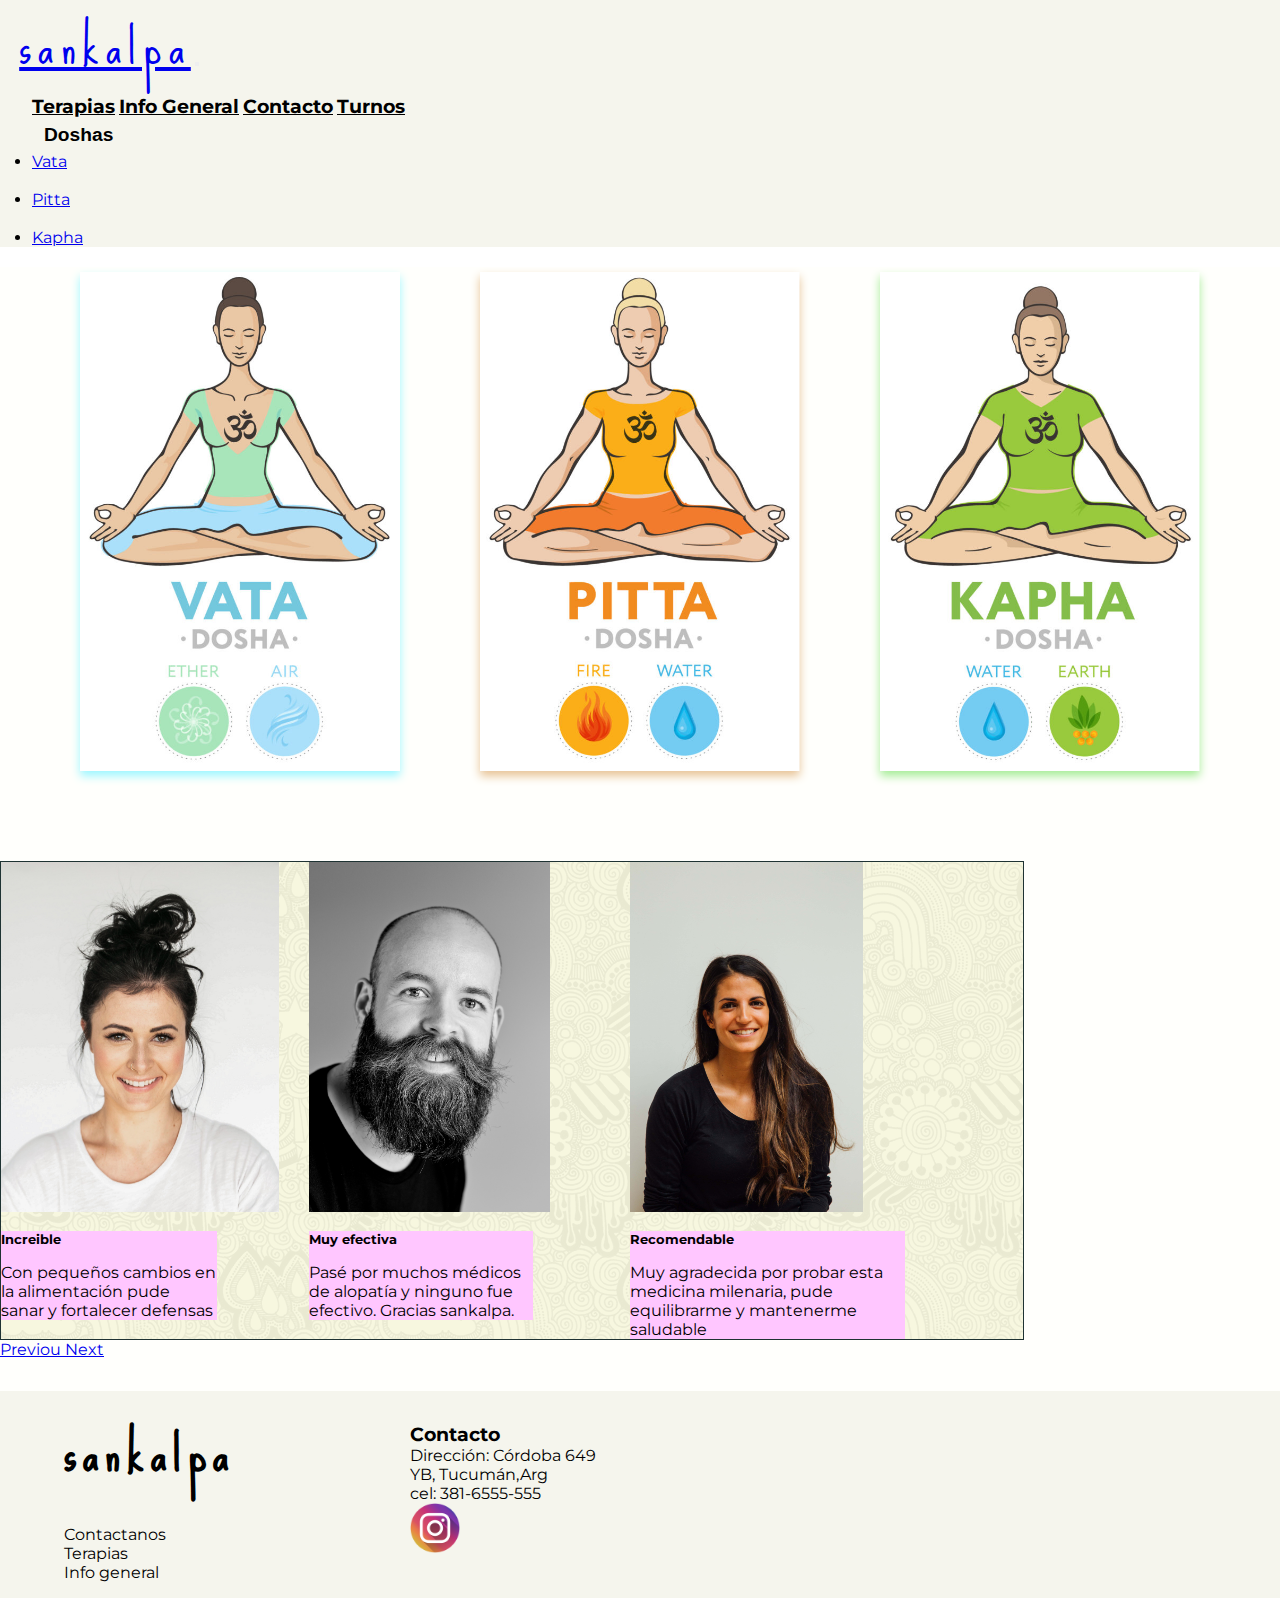
<file: index.html>
<!DOCTYPE html>
<html lang="es">

<head>
  <meta charset="UTF-8">
  <meta http-equiv="X-UA-Compatible" content="IE=edge">
  <meta name="viewport" content="width=device-width, initial-scale=1.0">
  <link href="https://cdn.jsdelivr.net/npm/bootstrap@5.1.3/dist/css/bootstrap.min.css" rel="stylesheet"
    integrity="sha384-1BmE4kWBq78iYhFldvKuhfTAU6auU8tT94WrHftjDbrCEXSU1oBoqyl2QvZ6jIW3" crossorigin="anonymous">
  <link rel="stylesheet" href="css/styles.css">
  <meta name="keywords" content="sankalpa, ayurveda, india, medicina, natural, dieta, yoga, meditacion">

  <title>sankalpa</title>
</head>

<body>

  <header>
    <nav class="navbar navbar-expand-lg navbar-light">
      <div class="container-fluid">
        <a class="navbar-brand" href="index.html">sankalpa</a>
        <button class="navbar-toggler" type="button" data-bs-toggle="collapse" data-bs-target="#navbarNavAltMarkup"
          aria-controls="navbarNavAltMarkup" aria-expanded="false" aria-label="Toggle navigation">
          <span class="navbar-toggler-icon"></span>
        </button>
        <div class="collapse navbar-collapse show" id="navbarNavAltMarkup">
          <div class="navbar-nav">
            <a class="nav-link" href="pages/terapias.html">terapias</a>
            <a class="nav-link" href="pages/info.html">info general</a>
            <a class="nav-link" href="pages/contacto.html">contacto</a>
            <a class="nav-link" href="pages/turnos.html">turnos</a>

            <div class="btn-group dropend">
              <button type="button" class="btn1 dropdown-toggle" data-bs-toggle="dropdown" aria-expanded="false">
                Doshas
              </button>
              <ul class="dropdown-menu">
                <li><a class="dropdown-item" href="pages/vata.html">Vata</a></li>
                <li><a class="dropdown-item" href="pages/pitta.html">Pitta</a></li>
                <li><a class="dropdown-item" href="pages/kapha.html">Kapha</a></li>
              </ul>
            </div>
          </div>
        </div>
      </div>
    </nav>
  </header>

  <main>
    <section class="container-fluid">
      <div class="row doshas">
        <div class="item d-vata"><a href="pages/vata.html"><img src="imagenes/vata.png" alt="imagen dosha vata"
              class="pict"></a>
        </div>
        <div class="item d-pitta"><a href="pages/pitta.html"><img src="imagenes/pitta.png" alt="imagen dosha pitta"
              class="pict"></a>
        </div>
        <div class="item d-kapha"><a href="pages/kapha.html"><img src="imagenes/kapha.png" alt="imagen dosha kapha"
              class="pict"></a>
        </div>
      </div>
    </section>

    <!-- inicio carousel-->
    <section class="container-fluid w-car">
      <div class="row">
        <div id="carouselWithCaptions" class="carousel slide" data-bs-ride="carousel">
          <ol class="carousel-indicators">
            <li data-bs-target="#carouselWithCaptions" data-bs-slide-to="0" class="active"></li>
            <li data-bs-target="#carouselWithCaptions" data-bs-slide-to="1"></li>
            <li data-bs-target="#carouselWithCaptions" data-bs-slide-to="2"></li>
          </ol>
          <div class="carousel-inner">
            <div class="carousel-item active">
              <img src="imagenes/coment1.jpg" class="d-block w-100" alt="comentario consulta ayurveda 1">
              <div class="carousel-caption d-none d-sm-block">
                <h5>Increible</h5>
                <p>Con pequeños cambios en la alimentación pude sanar y fortalecer defensas</p>
              </div>
            </div>
            <div class="carousel-item">
              <img src="imagenes/coment2.jpg" class="d-block w-100" alt="comentario consulta ayurveda 2">
              <div class="carousel-caption d-none d-sm-block">
                <h5>Muy efectiva</h5>
                <p>Pasé por muchos médicos de alopatía y ninguno fue efectivo. Gracias sankalpa.</p>
              </div>
            </div>
            <div class="carousel-item">
              <img src="imagenes/coment3.jpg" class="d-block w-100" alt="comentario consulta ayurveda 3">
              <div class="carousel-caption d-none d-sm-block">
                <h5>Recomendable</h5>
                <p>Muy agradecida por probar esta medicina milenaria, pude equilibrarme y mantenerme saludable</p>
              </div>
            </div>
          </div>
          <a class="carousel-control-prev" href="#carouselWithCaptions" role="button" data-bs-slide="prev">
            <span class="carousel-control-prev-icon" aria-hidden="true"></span>
            <span class="visually-hidden">Previou</span>
          </a>
          <a class="carousel-control-next" href="#carouselWithCaptions" role="button" data-bs-slide="next">
            <span class="carousel-control-next-icon" aria-hidden="true"></span>
            <span class="visually-hidden">Next</span>
          </a>
        </div>
      </div>
    </section>



    <!-- inicio footer -->
    <footer class="footer">
      <div class="linkfooter">
        <h2>sankalpa</h2>
        <div class="linkcontact">
          <a href="pages/contacto.html">Contactanos</a>
          <a href="pages/terapias.html">Terapias</a>
          <a href="pages/info.html">Info general</a>
        </div>
      </div>

      <div class="direccion">
        <h3>Contacto</h3>
        <p>Dirección: Córdoba 649 <br> YB, Tucumán,Arg<br>cel: 381-6555-555</p>
        <img src="iconos/instagram.png" alt="instagram sankalpa">
      </div>

      <div class="mapa">
        <iframe
          src="https://www.google.com/maps/embed?pb=!1m18!1m12!1m3!1d3560.4214591188725!2d-65.27855717823603!3d-26.826544188043652!2m3!1f0!2f0!3f0!3m2!1i1024!2i768!4f13.1!3m3!1m2!1s0x94225ccfaac2c36b%3A0xe901e3282a863e50!2sC%C3%B3rdoba%20649%2C%20Yerba%20Buena%2C%20Tucum%C3%A1n!5e0!3m2!1ses-419!2sar!4v1642307703080!5m2!1ses-419!2sar"
          width="80%" height="150" style="border:0;" allowfullscreen="" loading="lazy"></iframe>
      </div>
    </footer>
    <!-- fin footer -->

    <script src="https://cdn.jsdelivr.net/npm/@popperjs/core@2.10.2/dist/umd/popper.min.js"
      integrity="sha384-7+zCNj/IqJ95wo16oMtfsKbZ9ccEh31eOz1HGyDuCQ6wgnyJNSYdrPa03rtR1zdB" crossorigin="anonymous">
    </script>
    <script src="https://cdn.jsdelivr.net/npm/bootstrap@5.1.3/dist/js/bootstrap.min.js"
      integrity="sha384-QJHtvGhmr9XOIpI6YVutG+2QOK9T+ZnN4kzFN1RtK3zEFEIsxhlmWl5/YESvpZ13" crossorigin="anonymous">
    </script>

    <script src="js/main.js"></script>

</body>

</html>
</file>
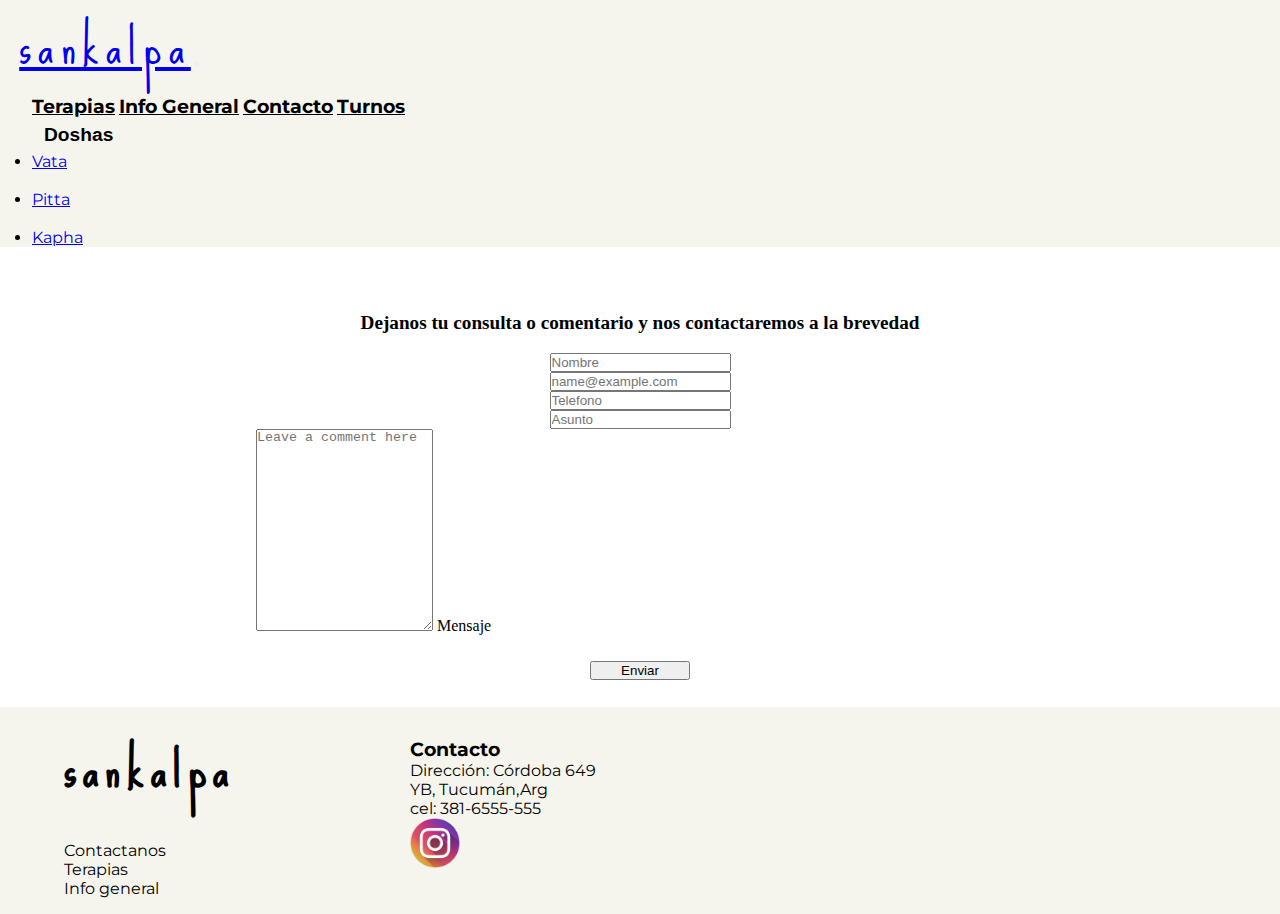
<file: pages/contacto.html>
<!DOCTYPE html>
<html lang="es">

<head>
  <meta charset="UTF-8">
  <meta http-equiv="X-UA-Compatible" content="IE=edge">
  <meta name="viewport" content="width=device-width, initial-scale=1.0">
  <link href="https://cdn.jsdelivr.net/npm/bootstrap@5.1.3/dist/css/bootstrap.min.css" rel="stylesheet"
    integrity="sha384-1BmE4kWBq78iYhFldvKuhfTAU6auU8tT94WrHftjDbrCEXSU1oBoqyl2QvZ6jIW3" crossorigin="anonymous">
  <link rel="stylesheet" href="../css/styles.css">
  <meta name="keywords" content="sankalpa, ayurveda, india, medicina, natural, dieta, yoga, meditacion">
  <title>Contactos</title>
</head>

<body>

  <header>
    <nav class="navbar navbar-expand-lg navbar-light">
      <div class="container-fluid">
        <a class="navbar-brand" href="../index.html">sankalpa</a>
        <button class="navbar-toggler" type="button" data-bs-toggle="collapse" data-bs-target="#navbarNavAltMarkup"
          aria-controls="navbarNavAltMarkup" aria-expanded="false" aria-label="Toggle navigation">
          <span class="navbar-toggler-icon"></span>
        </button>
        <div class="collapse navbar-collapse show" id="navbarNavAltMarkup">
          <div class="navbar-nav">
            <a class="nav-link" href="../pages/terapias.html">terapias</a>
            <a class="nav-link" href="../pages/info.html">info general</a>
            <a class="nav-link" href="../pages/contacto.html">contacto</a>
            <a class="nav-link" href="../pages/turnos.html">turnos</a>
            <div class="btn-group dropend">
              <button type="button" class="btn1 dropdown-toggle" data-bs-toggle="dropdown" aria-expanded="false">
                Doshas
              </button>
              <ul class="dropdown-menu">
                <li><a class="dropdown-item" href="../pages/vata.html">Vata</a></li>
                <li><a class="dropdown-item" href="../pages/pitta.html">Pitta</a></li>
                <li><a class="dropdown-item" href="../pages/kapha.html">Kapha</a></li>
              </ul>
            </div>
          </div>
        </div>
      </div>
    </nav>
  </header>

  <!-- header fin -->

  <section class="contacto--">
    <p class="textocont">Dejanos tu consulta o comentario y nos contactaremos a la brevedad</p>

    <input type="text" class="form-control" placeholder="Nombre">
    <label for="formControlInput" class="form-label"></label>

    <input type="email" class="form-control" id="formControlInput" placeholder="name@example.com">
    <label for="formControlInput" class="form-label"></label>

    <input type="number" class="form-control" placeholder="Telefono">
    <label for="formControlInput" class="form-label"></label>

    <input type="text" class="form-control" placeholder="Asunto">
    <label for="formControlInput" class="form-label"></label>

    <div class="form-floating">
      <textarea class="form-control" placeholder="Leave a comment here" id="floatingTextarea"></textarea>
      <label for="floatingTextarea">Mensaje</label>
    </div>

    <button type="button" class="btn btn-success btnContacto">Enviar</button>

  </section>

  <!-- inicio footer -->
  <footer class="footer">
    <div class="linkfooter">
      <h2>sankalpa</h2>
      <div class="linkcontact">
        <a href="../pages/contacto.html">Contactanos</a>
        <a href="../pages/terapias.html">Terapias</a>
        <a href="../pages/info.html">Info general</a>
      </div>
    </div>

    <div class="direccion">
      <h3>Contacto</h3>
      <p>Dirección: Córdoba 649 <br> YB, Tucumán,Arg<br>cel: 381-6555-555</p>
      <img src="../iconos/instagram.png" alt="instagram sankalpa">
    </div>

    <div class="mapa">
      <iframe
        src="https://www.google.com/maps/embed?pb=!1m18!1m12!1m3!1d3560.4214591188725!2d-65.27855717823603!3d-26.826544188043652!2m3!1f0!2f0!3f0!3m2!1i1024!2i768!4f13.1!3m3!1m2!1s0x94225ccfaac2c36b%3A0xe901e3282a863e50!2sC%C3%B3rdoba%20649%2C%20Yerba%20Buena%2C%20Tucum%C3%A1n!5e0!3m2!1ses-419!2sar!4v1642307703080!5m2!1ses-419!2sar"
        width="80%" height="150" style="border:0;" allowfullscreen="" loading="lazy"></iframe>
    </div>
  </footer>
  <!-- fin footer -->

  <script src="https://cdn.jsdelivr.net/npm/@popperjs/core@2.10.2/dist/umd/popper.min.js"
    integrity="sha384-7+zCNj/IqJ95wo16oMtfsKbZ9ccEh31eOz1HGyDuCQ6wgnyJNSYdrPa03rtR1zdB" crossorigin="anonymous">
  </script>
  <script src="https://cdn.jsdelivr.net/npm/bootstrap@5.1.3/dist/js/bootstrap.min.js"
    integrity="sha384-QJHtvGhmr9XOIpI6YVutG+2QOK9T+ZnN4kzFN1RtK3zEFEIsxhlmWl5/YESvpZ13" crossorigin="anonymous">
  </script>
</body>

</html>
</file>
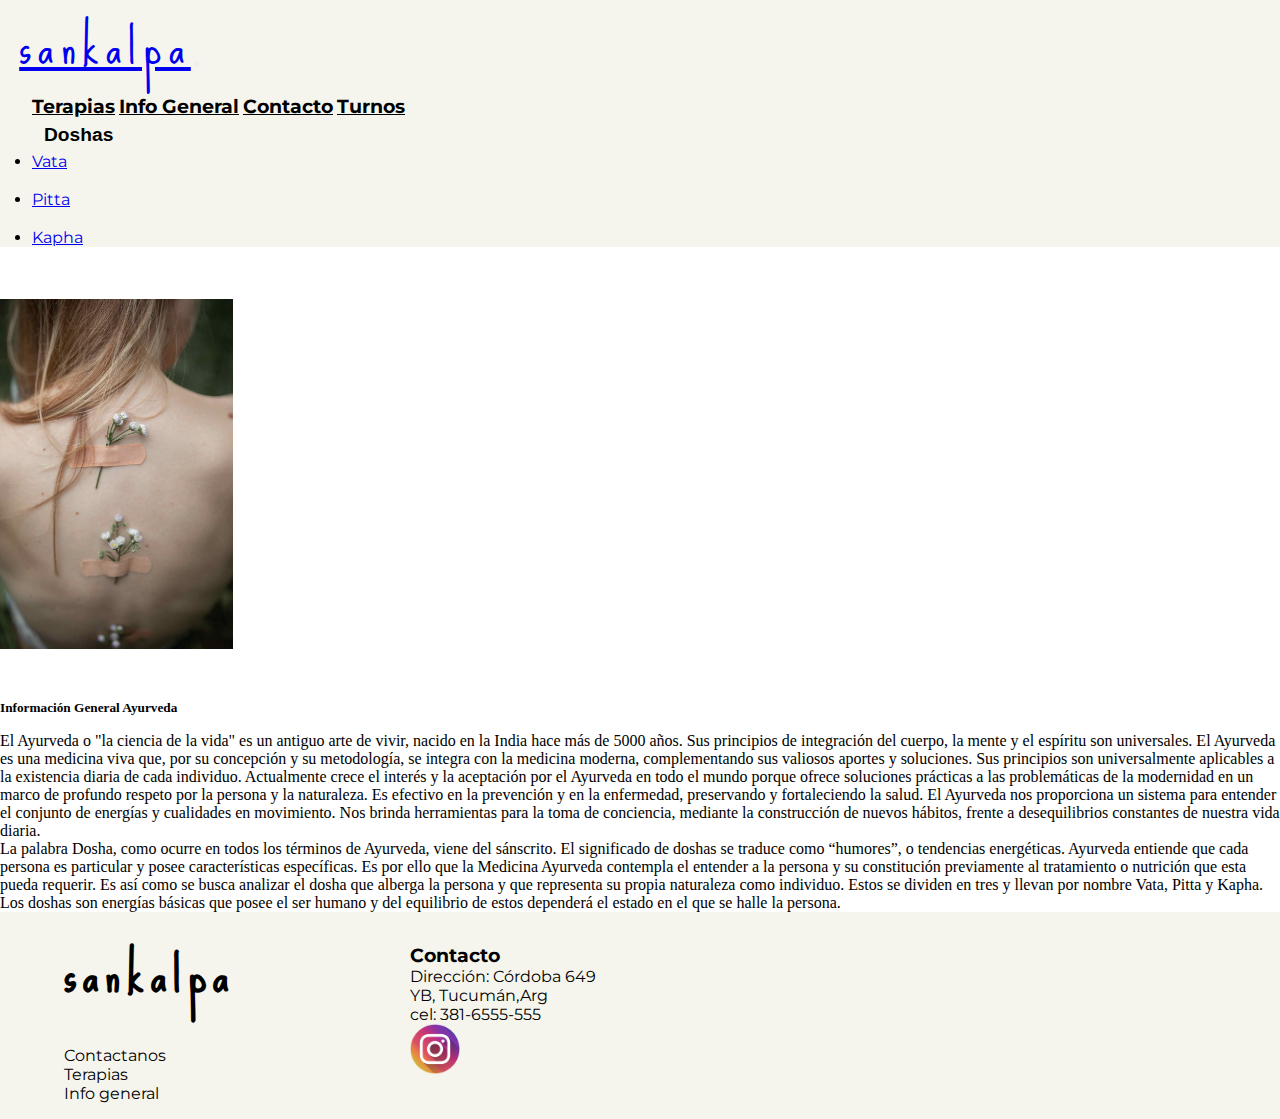
<file: pages/info.html>
<!DOCTYPE html>
<html lang="es">

<head>
  <meta charset="UTF-8">
  <meta http-equiv="X-UA-Compatible" content="IE=edge">
  <meta name="viewport" content="width=device-width, initial-scale=1.0">
  <link href="https://cdn.jsdelivr.net/npm/bootstrap@5.1.3/dist/css/bootstrap.min.css" rel="stylesheet"
    integrity="sha384-1BmE4kWBq78iYhFldvKuhfTAU6auU8tT94WrHftjDbrCEXSU1oBoqyl2QvZ6jIW3" crossorigin="anonymous">
  <link rel="stylesheet" href="../css/styles.css">
  <meta name="keywords" content="sankalpa, ayurveda, india, medicina, natural, dieta, yoga, meditacion">
  <title>informacion general ayurveda</title>
</head>

<body>

  <header>
    <nav class="navbar navbar-expand-lg navbar-light">
      <div class="container-fluid">
        <a class="navbar-brand" href="../index.html">sankalpa</a>
        <button class="navbar-toggler" type="button" data-bs-toggle="collapse" data-bs-target="#navbarNavAltMarkup"
          aria-controls="navbarNavAltMarkup" aria-expanded="false" aria-label="Toggle navigation">
          <span class="navbar-toggler-icon"></span>
        </button>
        <div class="collapse navbar-collapse show" id="navbarNavAltMarkup">
          <div class="navbar-nav">
            <a class="nav-link" href="../pages/terapias.html">terapias</a>
            <a class="nav-link" href="../pages/info.html">info general</a>
            <a class="nav-link" href="../pages/contacto.html">contacto</a>
            <a class="nav-link" href="../pages/turnos.html">turnos</a>
            <div class="btn-group dropend">
              <button type="button" class="btn1 dropdown-toggle" data-bs-toggle="dropdown" aria-expanded="false">
                Doshas
              </button>
              <ul class="dropdown-menu">
                <li><a class="dropdown-item" href="../pages/vata.html">Vata</a></li>
                <li><a class="dropdown-item" href="../pages/pitta.html">Pitta</a></li>
                <li><a class="dropdown-item" href="../pages/kapha.html">Kapha</a></li>
              </ul>
            </div>
          </div>
        </div>
      </div>
    </nav>
  </header>

  <section class="container-fluid">
    <div class="card">
      <div class="row g-0">
        <div class="col-sm-12 col-md-4">
          <img src="../imagenes/general 2.jpg" class="img-fluid w-100" alt="card-horizontal-image">
        </div>
        <div class="col-sm-12 col-md-8">
          <div class="card-body">
            <h5 class="card-title">Información General Ayurveda</h5>
            <p class="card-text">El Ayurveda o "la ciencia de la vida" es un antiguo arte de vivir, nacido en la India
              hace más de 5000 años. Sus principios de integración del cuerpo, la mente y el espíritu son universales.
              El Ayurveda es una medicina viva que, por su concepción y su metodología, se integra con la medicina
              moderna, complementando sus valiosos aportes y soluciones.
              Sus principios son universalmente aplicables a la existencia diaria de cada individuo. Actualmente crece
              el interés y la aceptación por el Ayurveda en todo el mundo porque ofrece soluciones prácticas a las
              problemáticas de la modernidad en un marco de profundo respeto por la persona y la naturaleza. Es efectivo
              en la prevención y en la enfermedad, preservando y fortaleciendo la salud.
              El Ayurveda nos proporciona un sistema para entender el conjunto de energías y cualidades en movimiento.
              Nos brinda herramientas para la toma de conciencia, mediante la construcción de nuevos hábitos, frente a
              desequilibrios constantes de nuestra vida diaria. <br>
              La palabra Dosha, como ocurre en todos los términos de Ayurveda, viene del sánscrito. El significado de
              doshas se traduce como “humores”, o tendencias energéticas.

              Ayurveda entiende que cada persona es particular y posee características específicas. Es por ello que la
              Medicina Ayurveda contempla el entender a la persona y su constitución previamente al tratamiento o
              nutrición que esta pueda requerir.

              Es así como se busca analizar el dosha que alberga la persona y que representa su propia naturaleza como
              individuo. Estos se dividen en tres y llevan por nombre Vata, Pitta y Kapha. Los doshas son energías
              básicas que posee el ser humano y del equilibrio de estos dependerá el estado en el que se halle la
              persona.
            </p>
          </div>
        </div>
      </div>
    </div>
  </section>


  <!-- inicio footer -->
  <footer class="footer">
    <div class="linkfooter">
      <h2>sankalpa</h2>
      <div class="linkcontact">
        <a href="../pages/contacto.html">Contactanos</a>
        <a href="../pages/terapias.html">Terapias</a>
        <a href="../pages/info.html">Info general</a>
      </div>
    </div>

    <div class="direccion">
      <h3>Contacto</h3>
      <p>Dirección: Córdoba 649 <br> YB, Tucumán,Arg<br>cel: 381-6555-555</p>
      <img src="../iconos/instagram.png" alt="instagram sankalpa">
    </div>

    <div class="mapa">
      <iframe
        src="https://www.google.com/maps/embed?pb=!1m18!1m12!1m3!1d3560.4214591188725!2d-65.27855717823603!3d-26.826544188043652!2m3!1f0!2f0!3f0!3m2!1i1024!2i768!4f13.1!3m3!1m2!1s0x94225ccfaac2c36b%3A0xe901e3282a863e50!2sC%C3%B3rdoba%20649%2C%20Yerba%20Buena%2C%20Tucum%C3%A1n!5e0!3m2!1ses-419!2sar!4v1642307703080!5m2!1ses-419!2sar"
        width="80%" height="150" style="border:0;" allowfullscreen="" loading="lazy"></iframe>
    </div>
  </footer>
  <!-- fin footer -->

  <script src="https://cdn.jsdelivr.net/npm/@popperjs/core@2.10.2/dist/umd/popper.min.js"
    integrity="sha384-7+zCNj/IqJ95wo16oMtfsKbZ9ccEh31eOz1HGyDuCQ6wgnyJNSYdrPa03rtR1zdB" crossorigin="anonymous">
  </script>
  <script src="https://cdn.jsdelivr.net/npm/bootstrap@5.1.3/dist/js/bootstrap.min.js"
    integrity="sha384-QJHtvGhmr9XOIpI6YVutG+2QOK9T+ZnN4kzFN1RtK3zEFEIsxhlmWl5/YESvpZ13" crossorigin="anonymous">
  </script>


</body>

</html>
</file>
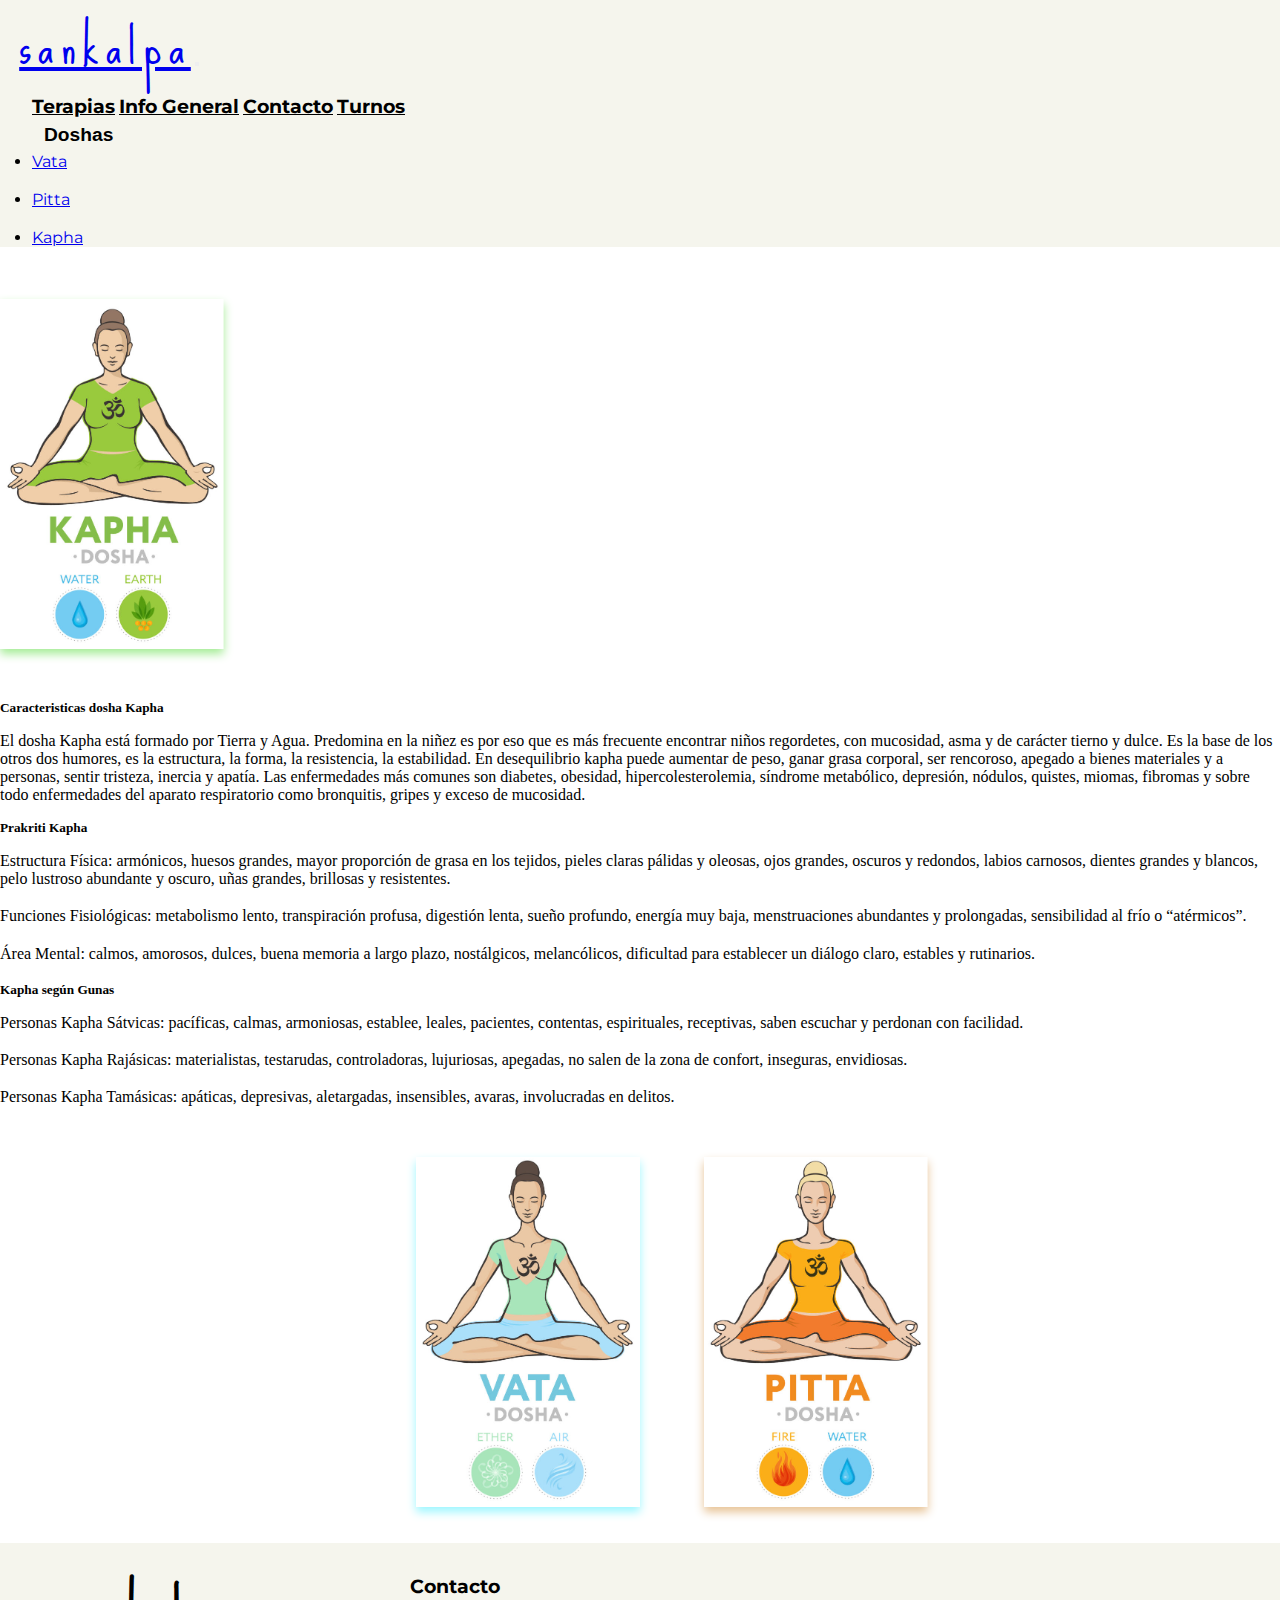
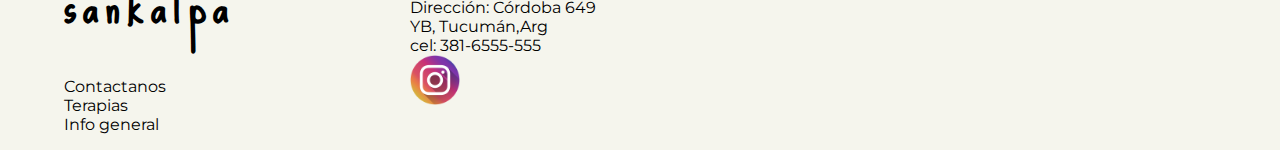
<file: pages/kapha.html>
<!DOCTYPE html>
<html lang="es">

<head>
  <meta charset="UTF-8">
  <meta http-equiv="X-UA-Compatible" content="IE=edge">
  <meta name="viewport" content="width=device-width, initial-scale=1.0">
  <link href="https://cdn.jsdelivr.net/npm/bootstrap@5.1.3/dist/css/bootstrap.min.css" rel="stylesheet"
    integrity="sha384-1BmE4kWBq78iYhFldvKuhfTAU6auU8tT94WrHftjDbrCEXSU1oBoqyl2QvZ6jIW3" crossorigin="anonymous">
  <link rel="stylesheet" href="../css/styles.css">
  <meta name="keywords"
    content="sankalpa, ayurveda, india, medicina, natural, dieta, yoga, meditacion, doshas, kapha, pitta, vata">
  <title>dosha kapha</title>
</head>

<body>

  <header>
    <nav class="navbar navbar-expand-lg navbar-light">
      <div class="container-fluid">
        <a class="navbar-brand" href="../index.html">sankalpa</a>
        <button class="navbar-toggler" type="button" data-bs-toggle="collapse" data-bs-target="#navbarNavAltMarkup"
          aria-controls="navbarNavAltMarkup" aria-expanded="false" aria-label="Toggle navigation">
          <span class="navbar-toggler-icon"></span>
        </button>
        <div class="collapse navbar-collapse show" id="navbarNavAltMarkup">
          <div class="navbar-nav">
            <a class="nav-link" href="../pages/terapias.html">terapias</a>
            <a class="nav-link" href="../pages/info.html">info general</a>
            <a class="nav-link" href="../pages/contacto.html">contacto</a>
            <a class="nav-link" href="../pages/turnos.html">turnos</a>
            <div class="btn-group dropend">
              <button type="button" class="btn1 dropdown-toggle" data-bs-toggle="dropdown" aria-expanded="false">
                Doshas
              </button>
              <ul class="dropdown-menu">
                <li><a class="dropdown-item" href="../pages/vata.html">Vata</a></li>
                <li><a class="dropdown-item" href="../pages/pitta.html">Pitta</a></li>
                <li><a class="dropdown-item" href="../pages/kapha.html">Kapha</a></li>
              </ul>
            </div>
          </div>
        </div>
      </div>
    </nav>
  </header>

  <section class="container-fluid">
    <div class="card">
      <div class="row g-0">
        <div class="col-sm-12 col-md-4">
          <img src="../imagenes/kapha.png" class="img-fluid w-100 d-kapha" alt="card-horizontal-image">
        </div>
        <div class="col-sm-12 col-md-8">
          <div class="card-body">
            <h5 class="card-title">Caracteristicas dosha Kapha</h5>
            <p class="card-text">El dosha Kapha está formado por Tierra y Agua. Predomina en la niñez es por eso que es
              más frecuente encontrar niños regordetes, con mucosidad, asma y de carácter tierno y dulce. Es la base de
              los otros dos humores, es la estructura, la forma, la resistencia, la estabilidad. En desequilibrio kapha
              puede aumentar de peso, ganar grasa corporal, ser rencoroso, apegado a bienes materiales y a personas,
              sentir tristeza, inercia y apatía. Las enfermedades más comunes son diabetes, obesidad,
              hipercolesterolemia, síndrome metabólico, depresión, nódulos, quistes, miomas, fibromas y sobre todo
              enfermedades del aparato respiratorio como bronquitis, gripes y exceso de mucosidad.
            </p>
            <h5>Prakriti Kapha</h5>
            <ul>
              <li>Estructura Física: armónicos, huesos grandes, mayor proporción de grasa en los tejidos, pieles claras
                pálidas y oleosas, ojos grandes, oscuros y redondos, labios carnosos, dientes grandes y blancos, pelo
                lustroso abundante y oscuro, uñas grandes, brillosas y resistentes.</li>
              <li>Funciones Fisiológicas: metabolismo lento, transpiración profusa, digestión lenta, sueño profundo,
                energía muy baja, menstruaciones abundantes y prolongadas, sensibilidad al frío o “atérmicos”.</li>
              <li>Área Mental: calmos, amorosos, dulces, buena memoria a largo plazo, nostálgicos, melancólicos,
                dificultad para establecer un diálogo claro, estables y rutinarios. </li>
            </ul>
            <h5>Kapha según Gunas</h5>
            <ul>
              <li>Personas Kapha Sátvicas: pacíficas, calmas, armoniosas, establee, leales, pacientes, contentas,
                espirituales, receptivas, saben escuchar y perdonan con facilidad.</li>
              <li>Personas Kapha Rajásicas: materialistas, testarudas, controladoras, lujuriosas, apegadas, no salen de
                la zona de confort, inseguras, envidiosas.</li>
              <li>Personas Kapha Tamásicas: apáticas, depresivas, aletargadas, insensibles, avaras, involucradas en
                delitos.</li>
            </ul>
          </div>
        </div>
      </div>
    </div>

    <div class="link--doshas">
      <a href="../pages/vata.html"><img src="../imagenes/vata.png" alt="imagen dosha vata" class="pict d-vata"></a>
      <a href="../pages/pitta.html"><img src="../imagenes/pitta.png" alt="imagen dosha kapha" class="pict d-pitta"></a>
    </div>

  </section>


  <!-- inicio footer -->
  <footer class="footer">
    <div class="linkfooter">
      <h2>sankalpa</h2>
      <div class="linkcontact">
        <a href="../pages/contacto.html">Contactanos</a>
        <a href="../pages/terapias.html">Terapias</a>
        <a href="../pages/info.html">Info general</a>
      </div>
    </div>

    <div class="direccion">
      <h3>Contacto</h3>
      <p>Dirección: Córdoba 649 <br> YB, Tucumán,Arg<br>cel: 381-6555-555</p>
      <img src="../iconos/instagram.png" alt="instagram sankalpa">
    </div>

    <div class="mapa">
      <iframe
        src="https://www.google.com/maps/embed?pb=!1m18!1m12!1m3!1d3560.4214591188725!2d-65.27855717823603!3d-26.826544188043652!2m3!1f0!2f0!3f0!3m2!1i1024!2i768!4f13.1!3m3!1m2!1s0x94225ccfaac2c36b%3A0xe901e3282a863e50!2sC%C3%B3rdoba%20649%2C%20Yerba%20Buena%2C%20Tucum%C3%A1n!5e0!3m2!1ses-419!2sar!4v1642307703080!5m2!1ses-419!2sar"
        width="80%" height="150" style="border:0;" allowfullscreen="" loading="lazy"></iframe>
    </div>
  </footer>
  <!-- fin footer -->

  <script src="https://cdn.jsdelivr.net/npm/@popperjs/core@2.10.2/dist/umd/popper.min.js"
    integrity="sha384-7+zCNj/IqJ95wo16oMtfsKbZ9ccEh31eOz1HGyDuCQ6wgnyJNSYdrPa03rtR1zdB" crossorigin="anonymous">
  </script>
  <script src="https://cdn.jsdelivr.net/npm/bootstrap@5.1.3/dist/js/bootstrap.min.js"
    integrity="sha384-QJHtvGhmr9XOIpI6YVutG+2QOK9T+ZnN4kzFN1RtK3zEFEIsxhlmWl5/YESvpZ13" crossorigin="anonymous">
  </script>

</body>

</html>
</file>
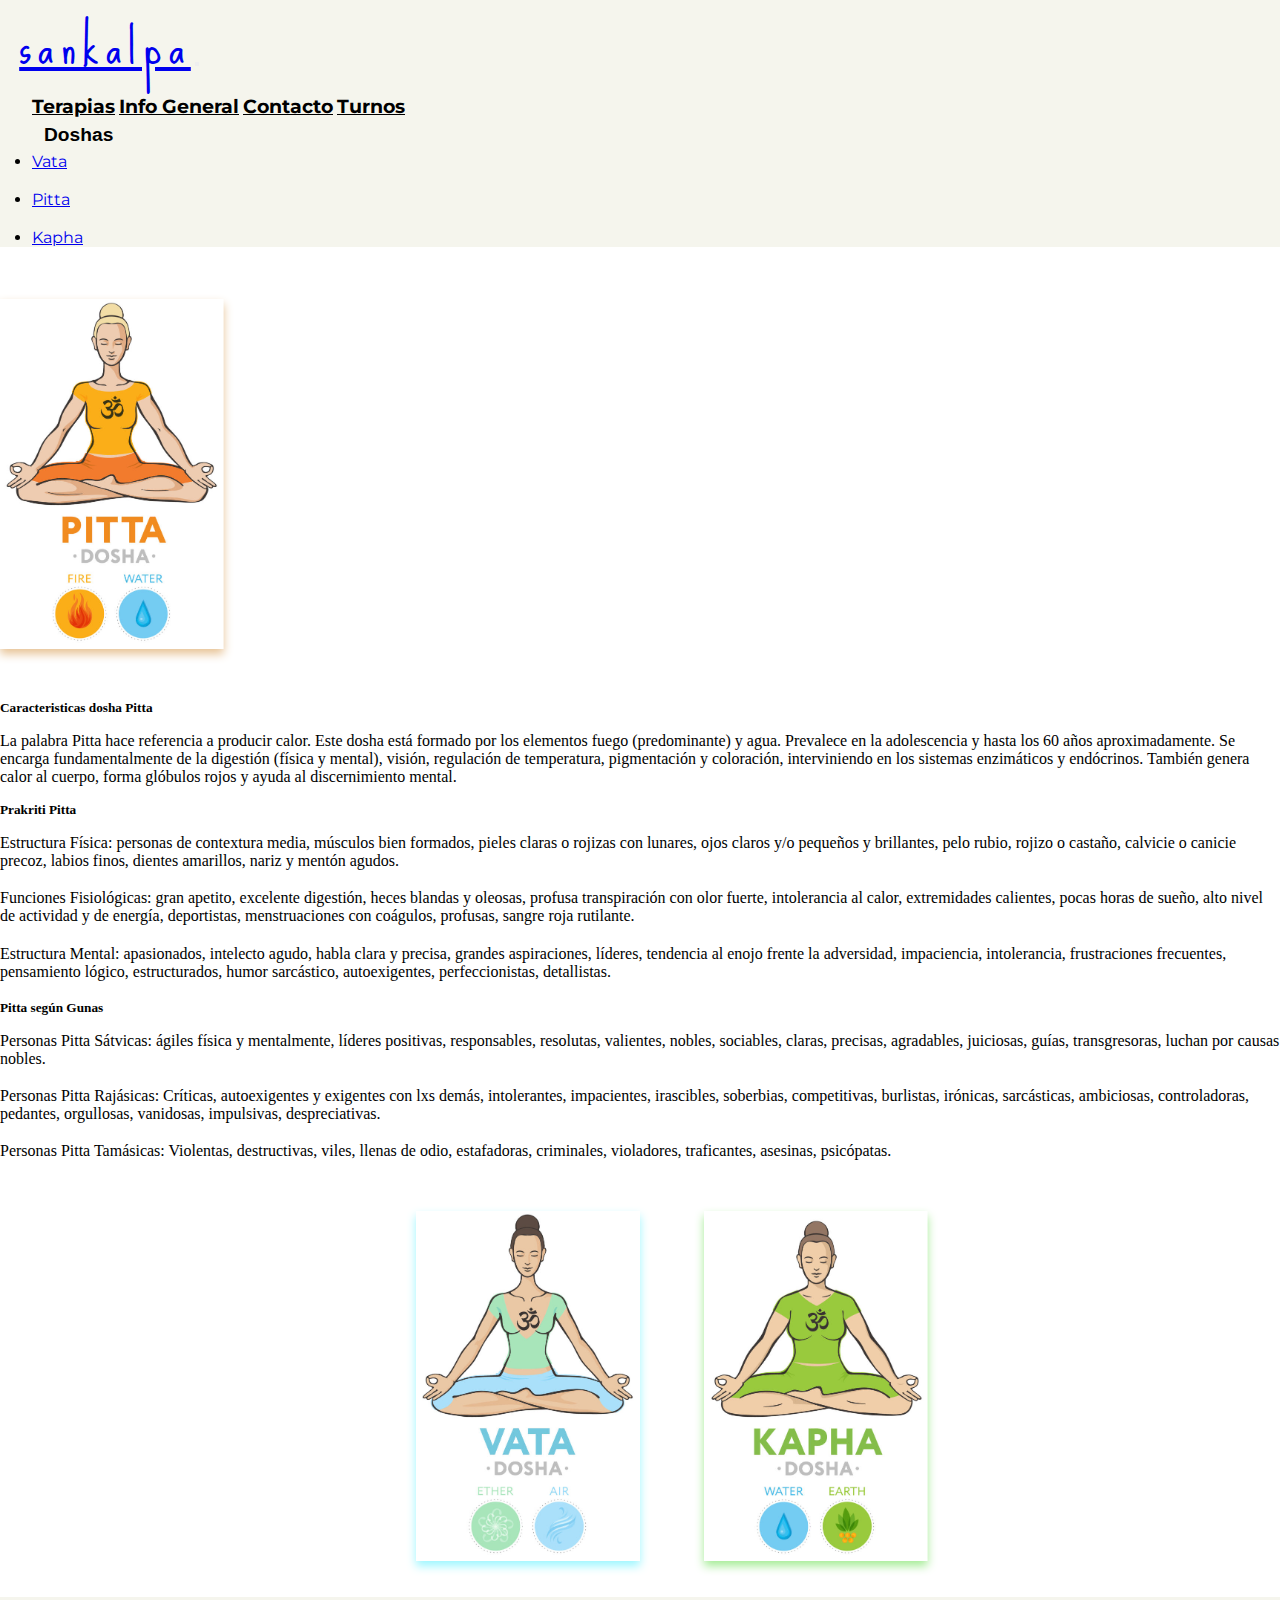
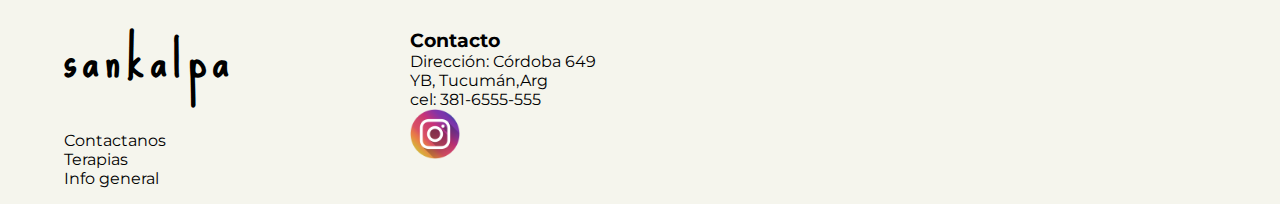
<file: pages/pitta.html>
<!DOCTYPE html>
<html lang="es">

<head>
  <meta charset="UTF-8">
  <meta http-equiv="X-UA-Compatible" content="IE=edge">
  <meta name="viewport" content="width=device-width, initial-scale=1.0">
  <link href="https://cdn.jsdelivr.net/npm/bootstrap@5.1.3/dist/css/bootstrap.min.css" rel="stylesheet"
    integrity="sha384-1BmE4kWBq78iYhFldvKuhfTAU6auU8tT94WrHftjDbrCEXSU1oBoqyl2QvZ6jIW3" crossorigin="anonymous">
  <link rel="stylesheet" href="../css/styles.css">
  <meta name="keywords"
    content="sankalpa, ayurveda, india, medicina, natural, dieta, yoga, meditacion, doshas, kapha, pitta, vata">
  <title>dosha pitta</title>
</head>

<body>

  <header>
    <nav class="navbar navbar-expand-lg navbar-light">
      <div class="container-fluid">
        <a class="navbar-brand" href="../index.html">sankalpa</a>
        <button class="navbar-toggler" type="button" data-bs-toggle="collapse" data-bs-target="#navbarNavAltMarkup"
          aria-controls="navbarNavAltMarkup" aria-expanded="false" aria-label="Toggle navigation">
          <span class="navbar-toggler-icon"></span>
        </button>
        <div class="collapse navbar-collapse show" id="navbarNavAltMarkup">
          <div class="navbar-nav">
            <a class="nav-link" href="../pages/terapias.html">terapias</a>
            <a class="nav-link" href="../pages/info.html">info general</a>
            <a class="nav-link" href="../pages/contacto.html">contacto</a>
            <a class="nav-link" href="../pages/turnos.html">turnos</a>
            <div class="btn-group dropend">
              <button type="button" class="btn1 dropdown-toggle" data-bs-toggle="dropdown" aria-expanded="false">
                Doshas
              </button>
              <ul class="dropdown-menu">
                <li><a class="dropdown-item" href="../pages/vata.html">Vata</a></li>
                <li><a class="dropdown-item" href="../pages/pitta.html">Pitta</a></li>
                <li><a class="dropdown-item" href="../pages/kapha.html">Kapha</a></li>
              </ul>
            </div>
          </div>
        </div>
      </div>
    </nav>
  </header>

  <section class="container-fluid">
    <div class="card">
      <div class="row g-0">
        <div class="col-sm-12 col-md-4">
          <img src="../imagenes/pitta.png" class="img-fluid w-100 d-pitta" alt="card-horizontal-image">
        </div>
        <div class="col-sm-12 col-md-8">
          <div class="card-body">
            <h5 class="card-title">Caracteristicas dosha Pitta</h5>
            <p class="card-text">La palabra Pitta hace referencia a producir calor. Este dosha está formado por los
              elementos fuego (predominante) y agua. Prevalece en la adolescencia y hasta los 60 años aproximadamente.
              Se encarga fundamentalmente de la digestión (física y mental), visión, regulación de temperatura,
              pigmentación y coloración, interviniendo en los sistemas enzimáticos y endócrinos. También genera calor al
              cuerpo, forma glóbulos rojos y ayuda al discernimiento mental.</p>
            <h5>Prakriti Pitta</h5>
            <ul>
              <li>Estructura Física: personas de contextura media, músculos bien formados, pieles claras o rojizas con
                lunares, ojos claros y/o pequeños y brillantes, pelo rubio, rojizo o castaño, calvicie o canicie precoz,
                labios finos, dientes amarillos, nariz y mentón agudos.
              </li>
              <li>Funciones Fisiológicas: gran apetito, excelente digestión, heces blandas y oleosas, profusa
                transpiración con olor fuerte, intolerancia al calor, extremidades calientes, pocas horas de sueño, alto
                nivel de actividad y de energía, deportistas, menstruaciones con coágulos, profusas, sangre roja
                rutilante.</li>
              <li>Estructura Mental: apasionados, intelecto agudo, habla clara y precisa, grandes aspiraciones, líderes,
                tendencia al enojo frente la adversidad, impaciencia, intolerancia, frustraciones frecuentes,
                pensamiento lógico, estructurados, humor sarcástico, autoexigentes, perfeccionistas, detallistas.</li>
            </ul>
            <h5>Pitta según Gunas</h5>
            <ul>
              <li>Personas Pitta Sátvicas: ágiles física y mentalmente, líderes positivas, responsables, resolutas,
                valientes, nobles, sociables, claras, precisas, agradables, juiciosas, guías, transgresoras, luchan por
                causas nobles.</li>
              <li>Personas Pitta Rajásicas: Críticas, autoexigentes y exigentes con lxs demás, intolerantes,
                impacientes, irascibles, soberbias, competitivas, burlistas, irónicas, sarcásticas, ambiciosas,
                controladoras, pedantes, orgullosas, vanidosas, impulsivas, despreciativas.</li>
              <li>Personas Pitta Tamásicas: Violentas, destructivas, viles, llenas de odio, estafadoras, criminales,
                violadores, traficantes, asesinas, psicópatas.</li>
            </ul>

          </div>
        </div>
      </div>
    </div>

    <div class="link--doshas">
      <a href="../pages/vata.html"><img src="../imagenes/vata.png" alt="imagen dosha vata" class="pict d-vata"></a>
      <a href="../pages/kapha.html"><img src="../imagenes/kapha.png" alt="imagen dosha kapha" class="pict d-kapha"></a>
    </div>

  </section>

  <!-- inicio footer -->
  <footer class="footer">
    <div class="linkfooter">
      <h2>sankalpa</h2>
      <div class="linkcontact">
        <a href="../pages/contacto.html">Contactanos</a>
        <a href="../pages/terapias.html">Terapias</a>
        <a href="../pages/info.html">Info general</a>
      </div>
    </div>

    <div class="direccion">
      <h3>Contacto</h3>
      <p>Dirección: Córdoba 649 <br> YB, Tucumán,Arg<br>cel: 381-6555-555</p>
      <img src="../iconos/instagram.png" alt="instagram sankalpa">
    </div>

    <div class="mapa">
      <iframe
        src="https://www.google.com/maps/embed?pb=!1m18!1m12!1m3!1d3560.4214591188725!2d-65.27855717823603!3d-26.826544188043652!2m3!1f0!2f0!3f0!3m2!1i1024!2i768!4f13.1!3m3!1m2!1s0x94225ccfaac2c36b%3A0xe901e3282a863e50!2sC%C3%B3rdoba%20649%2C%20Yerba%20Buena%2C%20Tucum%C3%A1n!5e0!3m2!1ses-419!2sar!4v1642307703080!5m2!1ses-419!2sar"
        width="80%" height="150" style="border:0;" allowfullscreen="" loading="lazy"></iframe>
    </div>
  </footer>
  <!-- fin footer -->

  <script src="https://cdn.jsdelivr.net/npm/@popperjs/core@2.10.2/dist/umd/popper.min.js"
    integrity="sha384-7+zCNj/IqJ95wo16oMtfsKbZ9ccEh31eOz1HGyDuCQ6wgnyJNSYdrPa03rtR1zdB" crossorigin="anonymous">
  </script>
  <script src="https://cdn.jsdelivr.net/npm/bootstrap@5.1.3/dist/js/bootstrap.min.js"
    integrity="sha384-QJHtvGhmr9XOIpI6YVutG+2QOK9T+ZnN4kzFN1RtK3zEFEIsxhlmWl5/YESvpZ13" crossorigin="anonymous">
  </script>

</body>

</html>
</file>
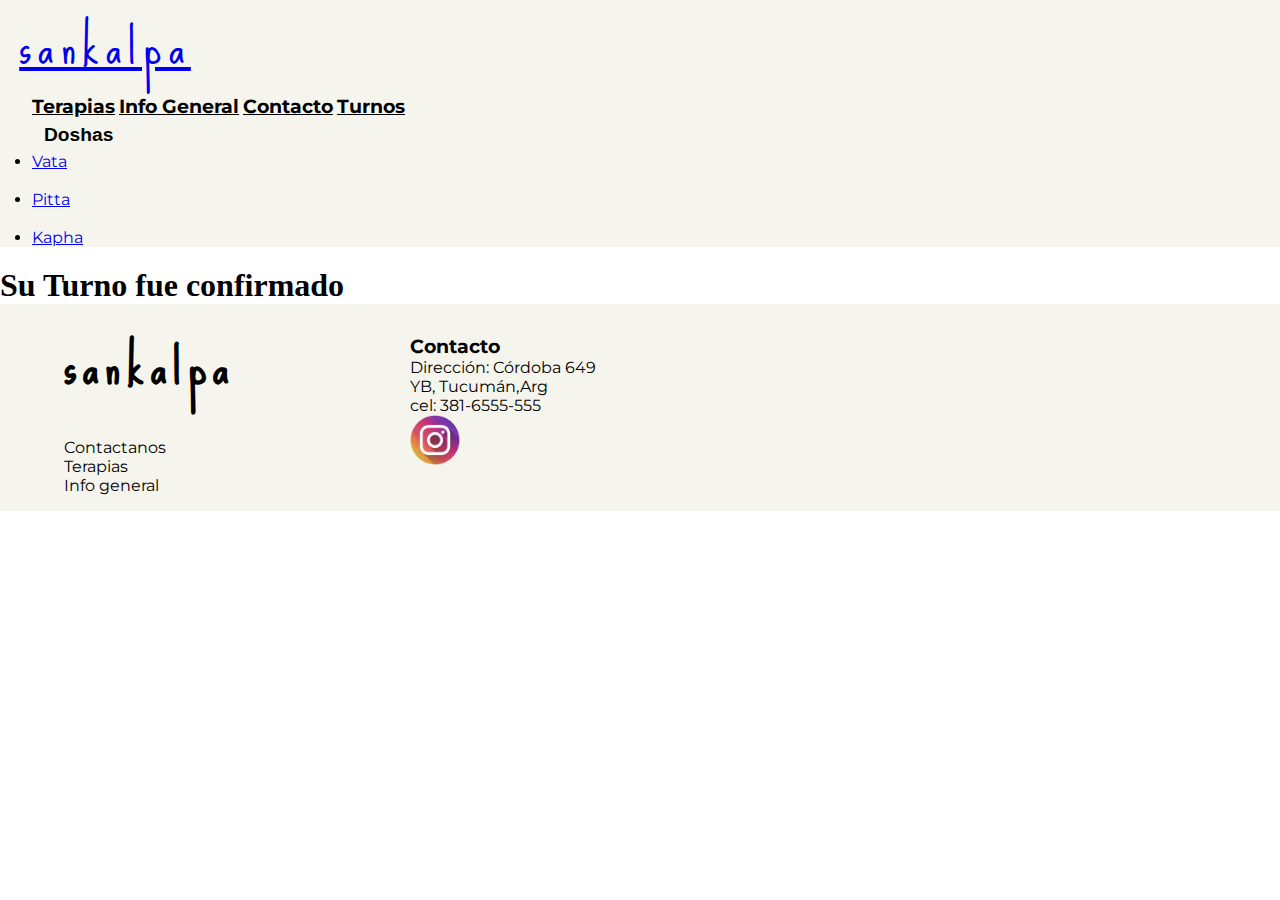
<file: pages/reserva.html>
<!DOCTYPE html>
<html lang="es">
<head>
    <meta charset="UTF-8">
    <meta http-equiv="X-UA-Compatible" content="IE=edge">
    <meta name="viewport" content="width=device-width, initial-scale=1.0">
    <link rel="stylesheet" href="../css/styles.css">
    <link href="https://cdn.jsdelivr.net/npm/bootstrap@5.1.3/dist/css/bootstrap.min.css" rel="stylesheet"
    integrity="sha384-1BmE4kWBq78iYhFldvKuhfTAU6auU8tT94WrHftjDbrCEXSU1oBoqyl2QvZ6jIW3" crossorigin="anonymous">
    <title>Reserva</title>
</head>


<body>

    <header>
        <nav class="navbar navbar-expand-lg navbar-light">
          <div class="container-fluid">
            <a class="navbar-brand" href="../index.html">sankalpa</a>
            <button class="navbar-toggler" type="button" data-bs-toggle="collapse" data-bs-target="#navbarNavAltMarkup"
              aria-controls="navbarNavAltMarkup" aria-expanded="false" aria-label="Toggle navigation">
              <span class="navbar-toggler-icon"></span>
            </button>
            <div class="collapse navbar-collapse show" id="navbarNavAltMarkup">
              <div class="navbar-nav">
                <a class="nav-link" href="../pages/terapias.html">terapias</a>
                <a class="nav-link" href="../pages/info.html">info general</a>
                <a class="nav-link" href="../pages/contacto.html">contacto</a>
                <a class="nav-link" href="../pages/turnos.html">turnos</a>
                <div class="btn-group dropend">
                  <button type="button" class="btn1 dropdown-toggle" data-bs-toggle="dropdown" aria-expanded="false">
                    Doshas
                  </button>
                  <ul class="dropdown-menu">
                    <li><a class="dropdown-item" href="../pages/vata.html">Vata</a></li>
                    <li><a class="dropdown-item" href="../pages/pitta.html">Pitta</a></li>
                    <li><a class="dropdown-item" href="../pages/kapha.html">Kapha</a></li>
                  </ul>
                </div>
              </div>
            </div>
          </div>
        </nav>
      </header>

    <div id="turnoReservado">
        <h1>Su Turno fue confirmado</h1>
    </div>


    <!-- inicio footer -->
  <footer class="footer">
    <div class="linkfooter">
      <h2>sankalpa</h2>
      <div class="linkcontact">
        <a href="../pages/contacto.html">Contactanos</a>
        <a href="../pages/terapias.html">Terapias</a>
        <a href="../pages/info.html">Info general</a>
      </div>
    </div>

    <div class="direccion">
      <h3>Contacto</h3>
      <p>Dirección: Córdoba 649 <br> YB, Tucumán,Arg<br>cel: 381-6555-555</p>
      <img src="../iconos/instagram.png" alt="instagram sankalpa">
    </div>

    <div class="mapa">
      <iframe
        src="https://www.google.com/maps/embed?pb=!1m18!1m12!1m3!1d3560.4214591188725!2d-65.27855717823603!3d-26.826544188043652!2m3!1f0!2f0!3f0!3m2!1i1024!2i768!4f13.1!3m3!1m2!1s0x94225ccfaac2c36b%3A0xe901e3282a863e50!2sC%C3%B3rdoba%20649%2C%20Yerba%20Buena%2C%20Tucum%C3%A1n!5e0!3m2!1ses-419!2sar!4v1642307703080!5m2!1ses-419!2sar"
        width="80%" height="150" style="border:0;" allowfullscreen="" loading="lazy"></iframe>
    </div>
  </footer>

    <script src="../js/main.js"></script>
    <script src="https://cdn.jsdelivr.net/npm/@popperjs/core@2.10.2/dist/umd/popper.min.js"
    integrity="sha384-7+zCNj/IqJ95wo16oMtfsKbZ9ccEh31eOz1HGyDuCQ6wgnyJNSYdrPa03rtR1zdB" crossorigin="anonymous">
  </script>
  <script src="https://cdn.jsdelivr.net/npm/bootstrap@5.1.3/dist/js/bootstrap.min.js"
    integrity="sha384-QJHtvGhmr9XOIpI6YVutG+2QOK9T+ZnN4kzFN1RtK3zEFEIsxhlmWl5/YESvpZ13" crossorigin="anonymous">
  </script>
   




</body>

</html>
</file>
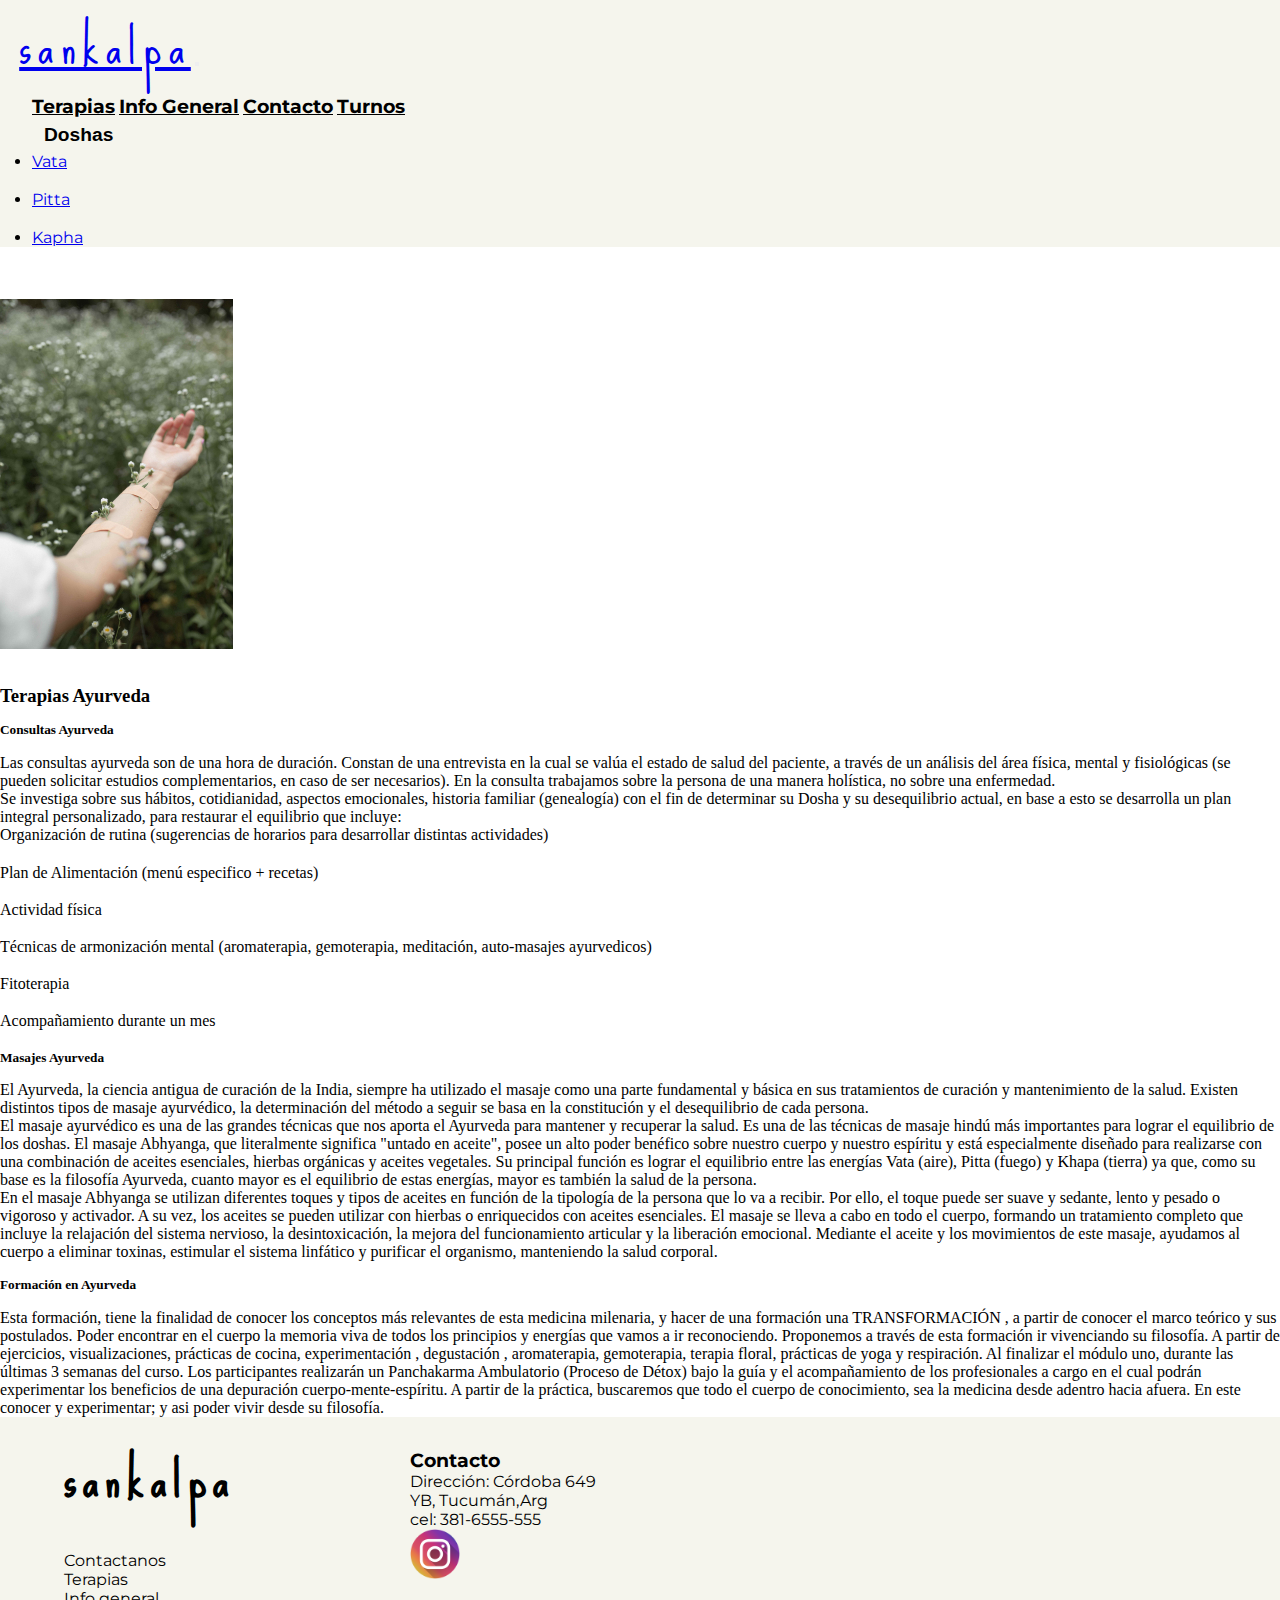
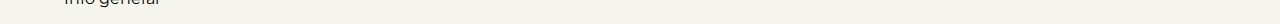
<file: pages/terapias.html>
<!DOCTYPE html>
<html lang="es">

<head>
  <meta charset="UTF-8">
  <meta http-equiv="X-UA-Compatible" content="IE=edge">
  <meta name="viewport" content="width=device-width, initial-scale=1.0">
  <link href="https://cdn.jsdelivr.net/npm/bootstrap@5.1.3/dist/css/bootstrap.min.css" rel="stylesheet"
    integrity="sha384-1BmE4kWBq78iYhFldvKuhfTAU6auU8tT94WrHftjDbrCEXSU1oBoqyl2QvZ6jIW3" crossorigin="anonymous">
  <link rel="stylesheet" href="../css/styles.css">
  <meta name="keywords"
    content="sankalpa, ayurveda, india, medicina, natural, dieta, yoga, meditacion, terapias alternativas, homeopatia">
  <title>terapias ayurveda</title>
</head>

<body>

  <header>
    <nav class="navbar navbar-expand-lg navbar-light">
      <div class="container-fluid">
        <a class="navbar-brand" href="../index.html">sankalpa</a>
        <button class="navbar-toggler" type="button" data-bs-toggle="collapse" data-bs-target="#navbarNavAltMarkup"
          aria-controls="navbarNavAltMarkup" aria-expanded="false" aria-label="Toggle navigation">
          <span class="navbar-toggler-icon"></span>
        </button>
        <div class="collapse navbar-collapse show" id="navbarNavAltMarkup">
          <div class="navbar-nav">
            <a class="nav-link" href="../pages/terapias.html">terapias</a>
            <a class="nav-link" href="../pages/info.html">info general</a>
            <a class="nav-link" href="../pages/contacto.html">contacto</a>
            <a class="nav-link" href="../pages/turnos.html">turnos</a>
            <div class="btn-group dropend">
              <button type="button" class="btn1 dropdown-toggle" data-bs-toggle="dropdown" aria-expanded="false">
                Doshas
              </button>
              <ul class="dropdown-menu">
                <li><a class="dropdown-item" href="../pages/vata.html">Vata</a></li>
                <li><a class="dropdown-item" href="../pages/pitta.html">Pitta</a></li>
                <li><a class="dropdown-item" href="../pages/kapha.html">Kapha</a></li>
              </ul>
            </div>
          </div>
        </div>
      </div>
    </nav>
  </header>

  <section class="container-fluid">
    <div class="card card1">
      <div class="row g-0">
        <div class="col-sm-12 col-md-4">
          <img src="../imagenes/terapia 2.jpg" class="img-fluid w-100" alt="card-horizontal-image">
        </div>
        <div class="col-sm-12 col-md-8">
          <div class="card-body">
            <h3>Terapias Ayurveda</h3>
            <h5 class="card-title">Consultas Ayurveda</h5>
            <p class="card-text">Las consultas ayurveda son de una hora de duración. Constan de una entrevista en la
              cual se valúa el estado de salud del paciente, a través de un análisis del área física, mental y
              fisiológicas (se pueden solicitar estudios complementarios, en caso de ser necesarios). En la consulta
              trabajamos sobre la persona de una manera holística, no sobre una enfermedad. <br>
              Se investiga sobre sus hábitos, cotidianidad, aspectos emocionales, historia familiar (genealogía) con el
              fin de determinar su Dosha y su desequilibrio actual, en base a esto se desarrolla un plan integral
              personalizado, para restaurar el equilibrio que incluye:</p>
            <ul>
              <li>Organización de rutina (sugerencias de horarios para desarrollar distintas actividades)</li>
              <li>Plan de Alimentación (menú especifico + recetas)</li>
              <li>Actividad física</li>
              <li>Técnicas de armonización mental (aromaterapia, gemoterapia, meditación, auto-masajes ayurvedicos)</li>
              <li>Fitoterapia</li>
              <li>Acompañamiento durante un mes</li>
            </ul>
            <h5 class="card-title">Masajes Ayurveda</h5>
            <p class="card-text">El Ayurveda, la ciencia antigua de curación de la India, siempre ha utilizado el masaje
              como una parte fundamental y básica en sus tratamientos de curación y mantenimiento de la salud. Existen
              distintos tipos de masaje ayurvédico, la determinación del método a seguir se basa en la constitución
              y el desequilibrio de cada persona. <br>
              El masaje ayurvédico es una de las grandes técnicas que nos aporta el Ayurveda para mantener y
              recuperar la salud. Es una de las técnicas de masaje hindú más importantes para lograr el equilibrio de
              los doshas. El masaje Abhyanga, que literalmente significa "untado en aceite", posee un alto poder
              benéfico sobre nuestro cuerpo y nuestro espíritu y está especialmente diseñado para realizarse con una
              combinación de aceites esenciales, hierbas orgánicas y aceites vegetales.
              Su principal función es lograr el equilibrio entre las energías Vata (aire), Pitta (fuego) y Khapa
              (tierra) ya
              que, como su base es la filosofía Ayurveda, cuanto mayor es el equilibrio de estas energías, mayor es
              también la salud de la persona. <br>
              En el masaje Abhyanga se utilizan diferentes toques y tipos de aceites en función de la tipología de la
              persona que lo va a recibir. Por ello, el toque puede ser suave y sedante, lento y pesado o vigoroso y
              activador. A su vez, los aceites se pueden utilizar con hierbas o enriquecidos con aceites esenciales.
              El masaje se lleva a cabo en todo el cuerpo, formando un tratamiento completo que incluye la relajación
              del sistema nervioso, la desintoxicación, la mejora del funcionamiento articular y la liberación
              emocional.
              Mediante el aceite y los movimientos de este masaje, ayudamos al cuerpo a eliminar toxinas, estimular el
              sistema linfático y purificar el organismo, manteniendo la salud corporal.</p>
            <h5 class="card-title">Formación en Ayurveda</h5>
            <p class="card-text">Esta formación, tiene la finalidad de conocer los conceptos más relevantes de esta
              medicina milenaria, y hacer de una formación una TRANSFORMACIÓN , a partir de conocer el marco teórico y
              sus postulados. Poder encontrar en el cuerpo la memoria viva de todos los principios y energías que vamos
              a ir reconociendo.
              Proponemos a través de esta formación ir vivenciando su filosofía. A partir de ejercicios,
              visualizaciones, prácticas de cocina, experimentación , degustación , aromaterapia, gemoterapia, terapia
              floral, prácticas de yoga y respiración.
              Al finalizar el módulo uno, durante las últimas 3 semanas del curso. Los participantes realizarán un
              Panchakarma Ambulatorio (Proceso de Détox) bajo la guía y el acompañamiento de los profesionales a cargo
              en el cual podrán experimentar los beneficios de una depuración cuerpo-mente-espíritu.
              A partir de la práctica, buscaremos que todo el cuerpo de conocimiento, sea la medicina desde adentro
              hacia afuera. En este conocer y experimentar; y asi poder vivir desde su filosofía.
            </p>

          </div>
        </div>
      </div>
    </div>

  </section>


  <!-- inicio footer -->
  <footer class="footer">
    <div class="linkfooter">
      <h2>sankalpa</h2>
      <div class="linkcontact">
        <a href="../pages/contacto.html">Contactanos</a>
        <a href="../pages/terapias.html">Terapias</a>
        <a href="../pages/info.html">Info general</a>
      </div>
    </div>

    <div class="direccion">
      <h3>Contacto</h3>
      <p>Dirección: Córdoba 649 <br> YB, Tucumán,Arg<br>cel: 381-6555-555</p>
      <img src="../iconos/instagram.png" alt="instagram sankalpa">
    </div>

    <div class="mapa">
      <iframe
        src="https://www.google.com/maps/embed?pb=!1m18!1m12!1m3!1d3560.4214591188725!2d-65.27855717823603!3d-26.826544188043652!2m3!1f0!2f0!3f0!3m2!1i1024!2i768!4f13.1!3m3!1m2!1s0x94225ccfaac2c36b%3A0xe901e3282a863e50!2sC%C3%B3rdoba%20649%2C%20Yerba%20Buena%2C%20Tucum%C3%A1n!5e0!3m2!1ses-419!2sar!4v1642307703080!5m2!1ses-419!2sar"
        width="80%" height="150" style="border:0;" allowfullscreen="" loading="lazy"></iframe>
    </div>
  </footer>
  <!-- fin footer -->

  <script src="https://cdn.jsdelivr.net/npm/@popperjs/core@2.10.2/dist/umd/popper.min.js"
    integrity="sha384-7+zCNj/IqJ95wo16oMtfsKbZ9ccEh31eOz1HGyDuCQ6wgnyJNSYdrPa03rtR1zdB" crossorigin="anonymous">
  </script>
  <script src="https://cdn.jsdelivr.net/npm/bootstrap@5.1.3/dist/js/bootstrap.min.js"
    integrity="sha384-QJHtvGhmr9XOIpI6YVutG+2QOK9T+ZnN4kzFN1RtK3zEFEIsxhlmWl5/YESvpZ13" crossorigin="anonymous">
  </script>
</body>

</html>
</file>
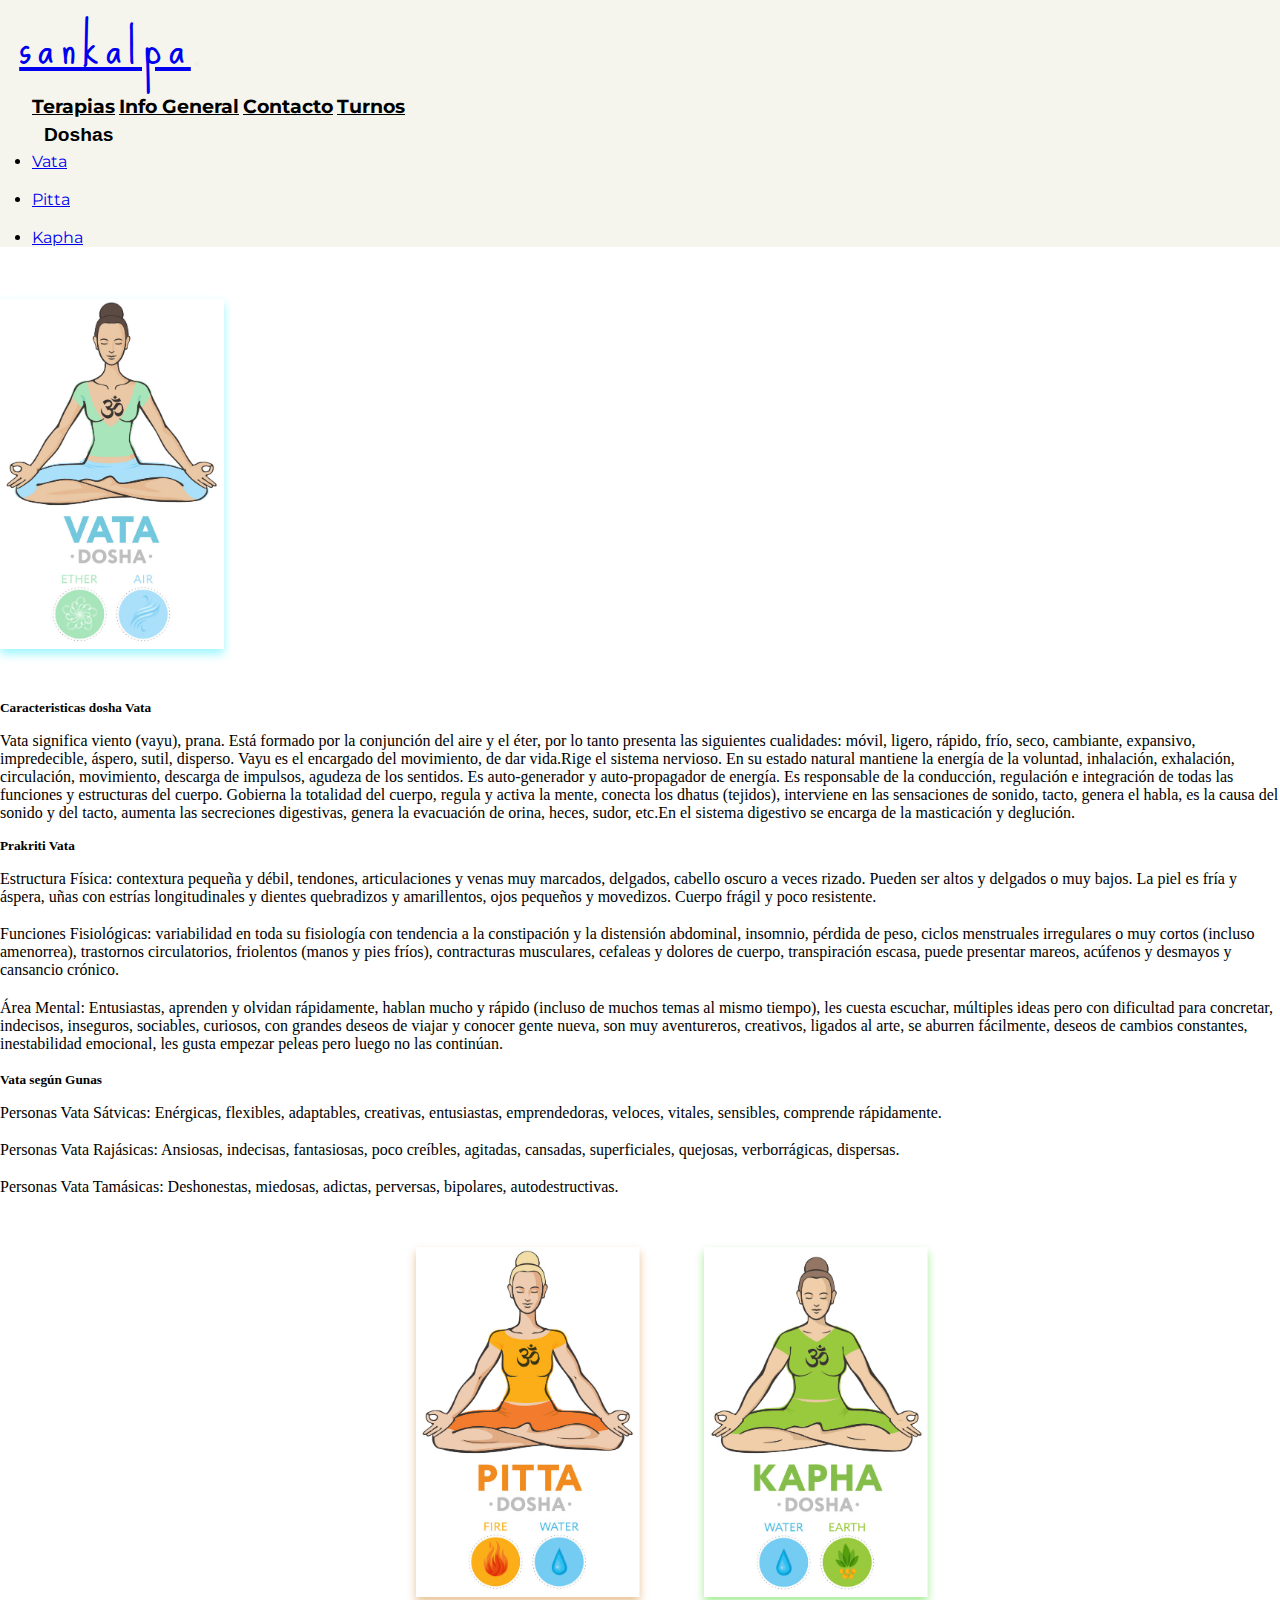
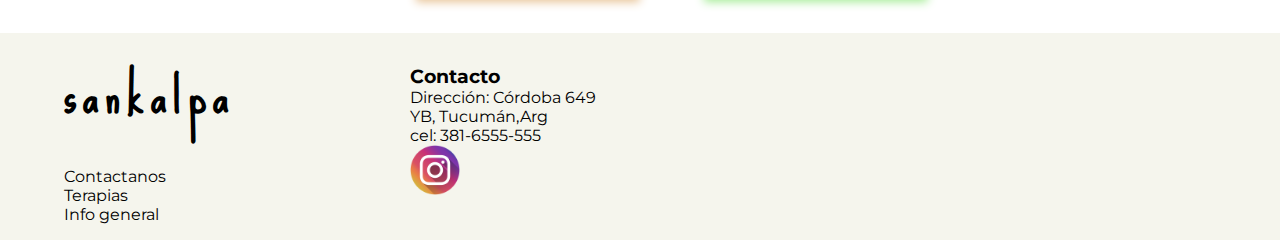
<file: pages/vata.html>
<!DOCTYPE html>
<html lang="es">

<head>
  <meta charset="UTF-8">
  <meta http-equiv="X-UA-Compatible" content="IE=edge">
  <meta name="viewport" content="width=device-width, initial-scale=1.0">
  <link href="https://cdn.jsdelivr.net/npm/bootstrap@5.1.3/dist/css/bootstrap.min.css" rel="stylesheet"
    integrity="sha384-1BmE4kWBq78iYhFldvKuhfTAU6auU8tT94WrHftjDbrCEXSU1oBoqyl2QvZ6jIW3" crossorigin="anonymous">
  <link rel="stylesheet" href="../css/styles.css">
  <meta name="keywords"
    content="sankalpa, ayurveda, india, medicina, natural, dieta, yoga, meditacion, doshas, kapha, pitta, vata">
  <title>dosha vata</title>
</head>

<body>

  <header>
    <nav class="navbar navbar-expand-lg navbar-light">
      <div class="container-fluid">
        <a class="navbar-brand" href="../index.html">sankalpa</a>
        <button class="navbar-toggler" type="button" data-bs-toggle="collapse" data-bs-target="#navbarNavAltMarkup"
          aria-controls="navbarNavAltMarkup" aria-expanded="false" aria-label="Toggle navigation">
          <span class="navbar-toggler-icon"></span>
        </button>
        <div class="collapse navbar-collapse show" id="navbarNavAltMarkup">
          <div class="navbar-nav">
            <a class="nav-link" href="../pages/terapias.html">terapias</a>
            <a class="nav-link" href="../pages/info.html">info general</a>
            <a class="nav-link" href="../pages/contacto.html">contacto</a>
            <a class="nav-link" href="../pages/turnos.html">turnos</a>
            <div class="btn-group dropend">
              <button type="button" class="btn1 dropdown-toggle" data-bs-toggle="dropdown" aria-expanded="false">
                Doshas
              </button>
              <ul class="dropdown-menu">
                <li><a class="dropdown-item" href="../pages/vata.html">Vata</a></li>
                <li><a class="dropdown-item" href="../pages/pitta.html">Pitta</a></li>
                <li><a class="dropdown-item" href="../pages/kapha.html">Kapha</a></li>
              </ul>
            </div>
          </div>
        </div>
      </div>
    </nav>
  </header>

  <section class="container-fluid">
    <div class="card">
      <div class="row g-0">
        <div class="col-sm-12 col-md-4">
          <img src="../imagenes/vata.png" class="img-fluid w-100 d-vata" alt="card-horizontal-image">
        </div>
        <div class="col-sm-12 col-md-8">
          <div class="card-body">
            <h5 class="card-title">Caracteristicas dosha Vata</h5>
            <p class="card-text">Vata significa viento (vayu), prana. Está formado por la conjunción del aire y el éter,
              por lo tanto presenta las siguientes cualidades: móvil, ligero, rápido, frío, seco, cambiante, expansivo,
              impredecible, áspero, sutil, disperso.
              Vayu es el encargado del movimiento, de dar vida.Rige el sistema nervioso. En su estado natural mantiene
              la energía de la voluntad, inhalación, exhalación, circulación, movimiento, descarga de impulsos, agudeza
              de los sentidos. Es auto-generador y auto-propagador de energía. Es responsable de la conducción,
              regulación e integración de todas las funciones y estructuras del cuerpo. Gobierna la totalidad del
              cuerpo, regula y activa la mente, conecta los dhatus (tejidos), interviene en las sensaciones de sonido,
              tacto, genera el habla, es la causa del sonido y del tacto, aumenta las secreciones digestivas, genera la
              evacuación de orina, heces, sudor, etc.En el sistema digestivo se encarga de la masticación y deglución.
            </p>
            <h5>Prakriti Vata</h5>
            <ul>
              <li>Estructura Física: contextura pequeña y débil, tendones, articulaciones y venas muy marcados,
                delgados, cabello oscuro a veces rizado. Pueden ser altos y delgados o muy bajos. La piel es fría y
                áspera, uñas con estrías longitudinales y dientes quebradizos y amarillentos, ojos pequeños y movedizos.
                Cuerpo frágil y poco resistente.</li>
              <li>Funciones Fisiológicas: variabilidad en toda su fisiología con tendencia a la constipación y la
                distensión abdominal, insomnio, pérdida de peso, ciclos menstruales irregulares o muy cortos (incluso
                amenorrea), trastornos circulatorios, friolentos (manos y pies fríos), contracturas musculares, cefaleas
                y dolores de cuerpo, transpiración escasa, puede presentar mareos, acúfenos y desmayos y cansancio
                crónico.</li>
              <li>Área Mental: Entusiastas, aprenden y olvidan rápidamente, hablan mucho y rápido (incluso de muchos
                temas al mismo tiempo), les cuesta escuchar, múltiples ideas pero con dificultad para concretar,
                indecisos, inseguros, sociables, curiosos, con grandes deseos de viajar y conocer gente nueva, son muy
                aventureros, creativos, ligados al arte, se aburren fácilmente, deseos de cambios constantes,
                inestabilidad emocional, les gusta empezar peleas pero luego no las continúan.</li>
            </ul>
            <h5>Vata según Gunas</h5>
            <ul>
              <li>Personas Vata Sátvicas: Enérgicas, flexibles, adaptables, creativas, entusiastas, emprendedoras,
                veloces, vitales, sensibles,
                comprende rápidamente.</li>
              <li>Personas Vata Rajásicas: Ansiosas, indecisas, fantasiosas, poco creíbles, agitadas, cansadas,
                superficiales, quejosas,
                verborrágicas, dispersas.</li>
              <li>Personas Vata Tamásicas: Deshonestas, miedosas, adictas, perversas, bipolares, autodestructivas. </li>
            </ul>
          </div>
        </div>
      </div>
    </div>

    <div class="link--doshas">
      <a href="../pages/pitta.html"><img src="../imagenes/pitta.png" alt="imagen dosha pitta" class="pict d-pitta"></a>
      <a href="../pages/kapha.html"><img src="../imagenes/kapha.png" alt="imagen dosha kapha" class="pict d-kapha"></a>
    </div>

  </section>

  <!-- inicio footer -->
  <footer class="footer">
    <div class="linkfooter">
      <h2>sankalpa</h2>
      <div class="linkcontact">
        <a href="../pages/contacto.html">Contactanos</a>
        <a href="../pages/terapias.html">Terapias</a>
        <a href="../pages/info.html">Info general</a>
      </div>
    </div>

    <div class="direccion">
      <h3>Contacto</h3>
      <p>Dirección: Córdoba 649 <br> YB, Tucumán,Arg<br>cel: 381-6555-555</p>
      <img src="../iconos/instagram.png" alt="instagram sankalpa">
    </div>

    <div class="mapa">
      <iframe
        src="https://www.google.com/maps/embed?pb=!1m18!1m12!1m3!1d3560.4214591188725!2d-65.27855717823603!3d-26.826544188043652!2m3!1f0!2f0!3f0!3m2!1i1024!2i768!4f13.1!3m3!1m2!1s0x94225ccfaac2c36b%3A0xe901e3282a863e50!2sC%C3%B3rdoba%20649%2C%20Yerba%20Buena%2C%20Tucum%C3%A1n!5e0!3m2!1ses-419!2sar!4v1642307703080!5m2!1ses-419!2sar"
        width="80%" height="150" style="border:0;" allowfullscreen="" loading="lazy"></iframe>
    </div>
  </footer>
  <!-- fin footer -->

  <script src="https://cdn.jsdelivr.net/npm/@popperjs/core@2.10.2/dist/umd/popper.min.js"
    integrity="sha384-7+zCNj/IqJ95wo16oMtfsKbZ9ccEh31eOz1HGyDuCQ6wgnyJNSYdrPa03rtR1zdB" crossorigin="anonymous">
  </script>
  <script src="https://cdn.jsdelivr.net/npm/bootstrap@5.1.3/dist/js/bootstrap.min.js"
    integrity="sha384-QJHtvGhmr9XOIpI6YVutG+2QOK9T+ZnN4kzFN1RtK3zEFEIsxhlmWl5/YESvpZ13" crossorigin="anonymous">
  </script>

</body>

</html>
</file>
<file: css/styles.css>
@import url("https://fonts.googleapis.com/css2?family=Montserrat:wght@100;300&family=Sue+Ellen+Francisco&display=swap");
* {
  margin: 0;
  padding: 0;
}

header {
  font-family: "Montserrat", sans-serif;
  background-color: #f5f5ed;
  text-transform: capitalize;
}

.navbar-brand {
  font-family: "Sue Ellen Francisco", cursive;
  font-size: 3em;
  text-transform: none;
  letter-spacing: 0.15em;
  padding-left: 0.4em;
  padding-bottom: 0.2em;
}

.navbar-light .navbar-nav .nav-link {
  color: black;
  font-weight: bold;
  padding-left: 1, 5em;
  font-size: 1.2em;
}

#navbarNavAltMarkup {
  padding-left: 2em;
}

.btn1 {
  background-color: transparent;
  border: none;
  padding: 0.375rem 0.75rem;
  font-size: 1.2em;
  font-weight: bold;
}

main {
  font-family: "Montserrat", sans-serif;
  background-color: #FFFFFC;
}

.doshas {
  display: flex;
  flex-direction: row;
  flex-wrap: wrap;
  justify-content: space-evenly;
  padding-top: 5px;
}

.d-vata {
  filter: drop-shadow(0px 5px 5px #9bf6ff);
}

.d-pitta {
  filter: drop-shadow(0px 5px 5px #e7c294);
}

.d-kapha {
  filter: drop-shadow(0px 5px 5px #a4ec95);
}

.item {
  width: 320px;
  height: 500px;
}

.pict {
  width: 100%;
  height: 100%;
  object-fit: contain;
  transition: all 300ms;
  position: relative;
}

.pict:hover {
  transform: scale(1.05);
}

.pict-dosh {
  width: 30%;
  height: 30%;
  object-fit: contain;
  transition: all 300ms;
  position: relative;
}

.pict-dosh:hover {
  transform: scale(1.03);
}

/* inicio carousel */
.carousel-inner {
  border-style: solid;
  border-color: #1f3333;
  border-width: 1px;
  display: flex;
  justify-content: center;
  justify-content: space-between;
  background-image: url(../imagenes/skulls.png);
}

.w-car {
  width: 80%;
  margin-top: 2em;
  margin-bottom: 2em;
}

.w-100 {
  height: 350px;
  background-position: center;
  object-fit: scale-down;
}

.carousel-caption {
  color: black;
  display: flex;
  flex-wrap: wrap;
  width: 70%;
  position: inherit;
}

.d-sm-block {
  display: block !important;
  background-color: #ffc6ff;
}

.carousel-control-next-icon {
  background-image: url(https://cdn-icons-png.flaticon.com/512/271/271228.png);
}

.carousel-control-prev-icon {
  background-image: url(https://cdn-icons-png.flaticon.com/512/271/271220.png);
}

.link--doshas img {
  height: 350px;
  padding: 2em;
}

.link--doshas {
  display: flex;
  flex-wrap: wrap;
  justify-content: center;
  align-items: center;
}

.img-fluid {
  margin-top: 2em;
  margin-bottom: 2em;
}

.container-fluid h5 {
  margin-top: 1.2em;
  margin-bottom: 1.2em;
}

.container-fluid ul li {
  margin-bottom: 1.2em;
}

/* inicio footer */
.linkfooter {
  grid-area: lf;
  padding-top: 1em;
}

.direccion {
  grid-area: dir;
  padding-top: 0.8em;
  padding-bottom: 2em;
}

.mapa {
  grid-area: map;
  padding-top: 2em;
}

.footer {
  display: grid;
  grid-template-columns: 30% 30% 30%;
  grid-template-rows: 1fr;
  padding-left: 5%;
  padding-right: 5%;
  font-family: "Montserrat", sans-serif;
  background-color: #f5f5ed;
  align-items: initial;
  grid-template-areas: "lf dir map";
}

.linkcontact {
  display: flex;
  flex-direction: column;
  padding-bottom: 1em;
}

footer a {
  text-decoration: none;
  color: black;
}

footer img {
  height: 50px;
  padding-bottom: 0.5em;
}

footer h2 {
  font-family: "Sue Ellen Francisco", cursive;
  font-size: 3em;
  text-transform: none;
  letter-spacing: 0.15em;
  padding-bottom: 0.5em;
}

footer h3 {
  font-weight: bold;
  padding-top: 1em;
}

.contacto {
  font-family: "Montserrat", sans-serif;
  background-color: aquamarine;
  width: 100px;
}

.contacto-- {
  display: flex;
  flex-direction: column;
  width: 60%;
  justify-content: center;
  align-items: center;
  margin: 0 auto;
  padding-top: 2%;
}

.form-floating {
  width: 100%;
}

#floatingTextarea {
  height: 200px;
}

.textocont {
  position: relative;
  top: 20px;
  margin-bottom: 2em;
  font-size: 1.2em;
  font-weight: bold;
  text-align: center;
}

.btnContacto {
  width: 100px;
  align-self: center;
  margin: 2em;
}

.card- {
  width: 30%;
  padding-top: 5%; 
}

.form-w{
  width: 50%;
}
.calend{
  padding-left: 5%;
}

@media (max-width: 767px) {
  .footer {
    display: block;
    width: 100%;
    margin: 0 auto;
    padding-left: 10%;
    padding-bottom: 2em;
    padding-top: 2em;
  }

  .contacto-- {
    display: flex;
    flex-direction: column;
    width: 80%;
    justify-content: center;
    align-items: center;
    margin: 0 auto;
  }

  .linkfooter {
    padding-top: 0.5em;
  }

  .direccion {
    padding-top: 0.1em;
  }

  .mapa {
    padding-top: 0.5em;
  }
}
</file>
